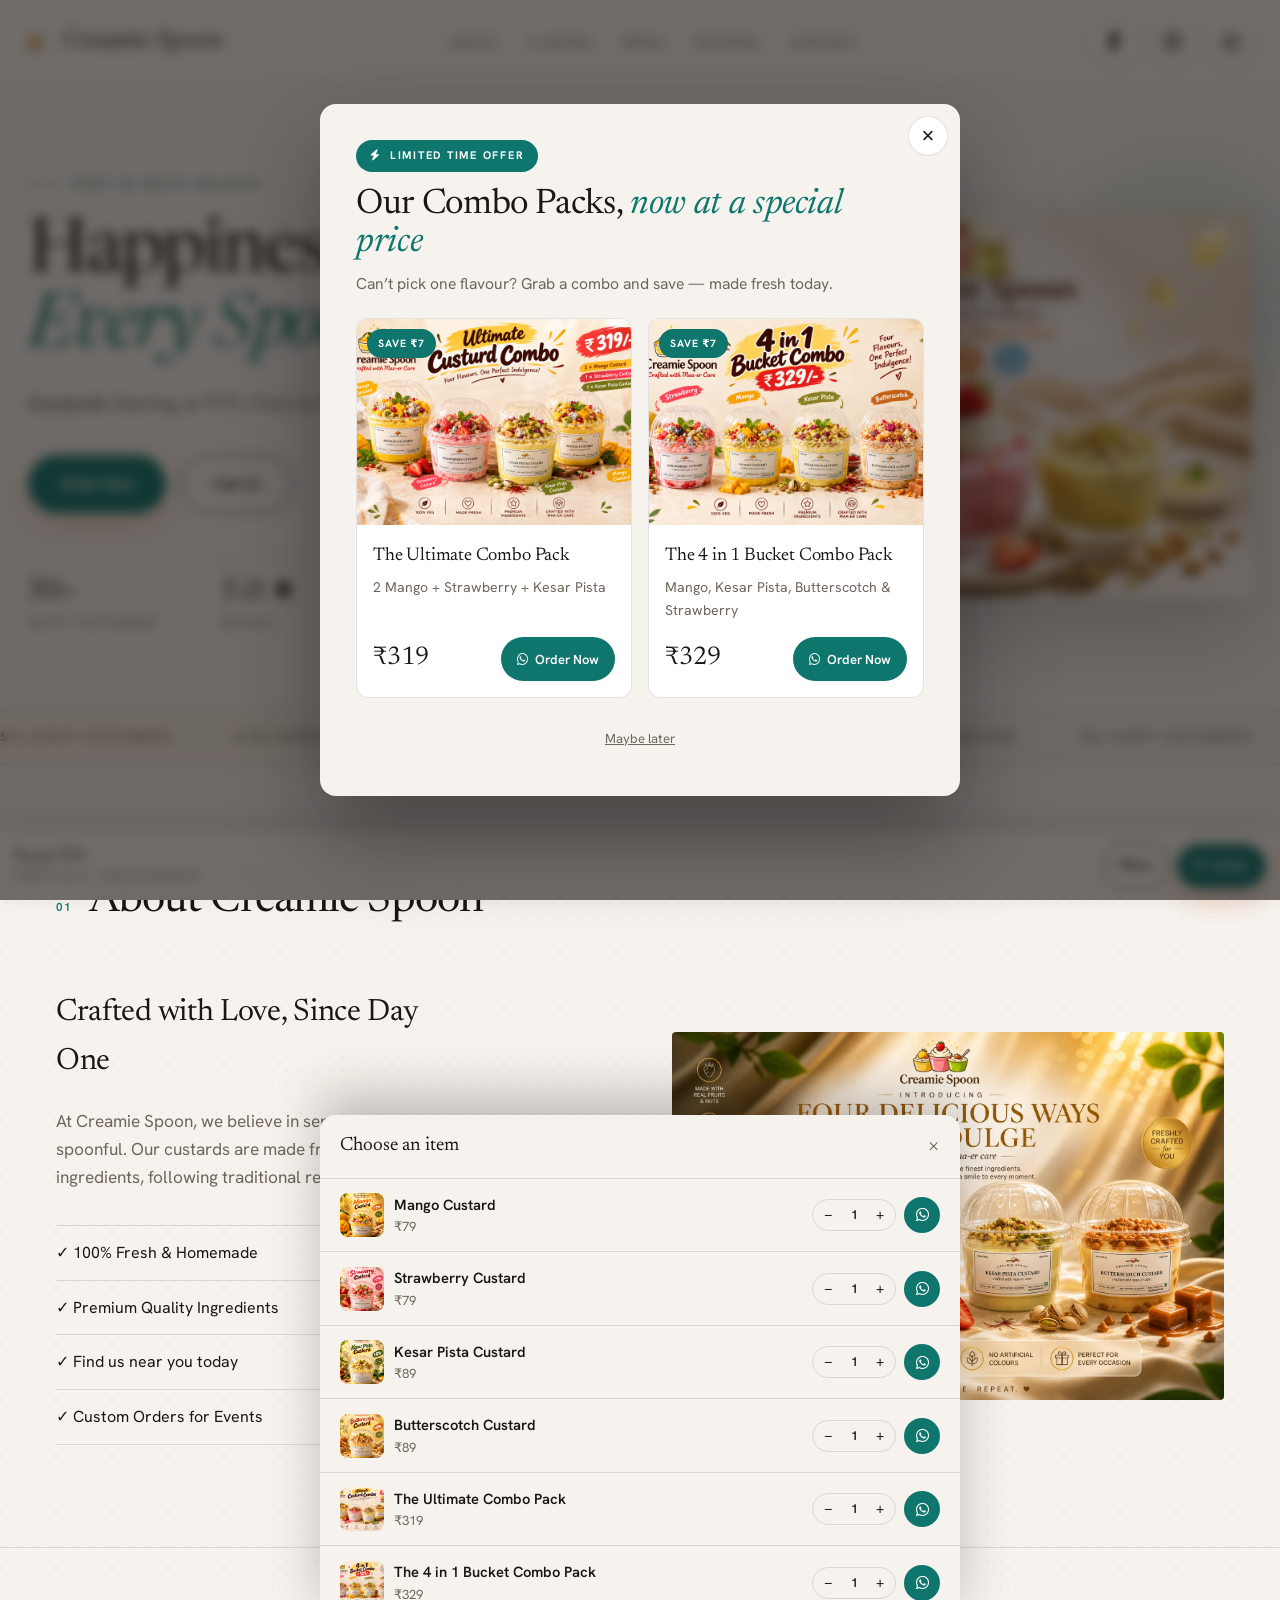
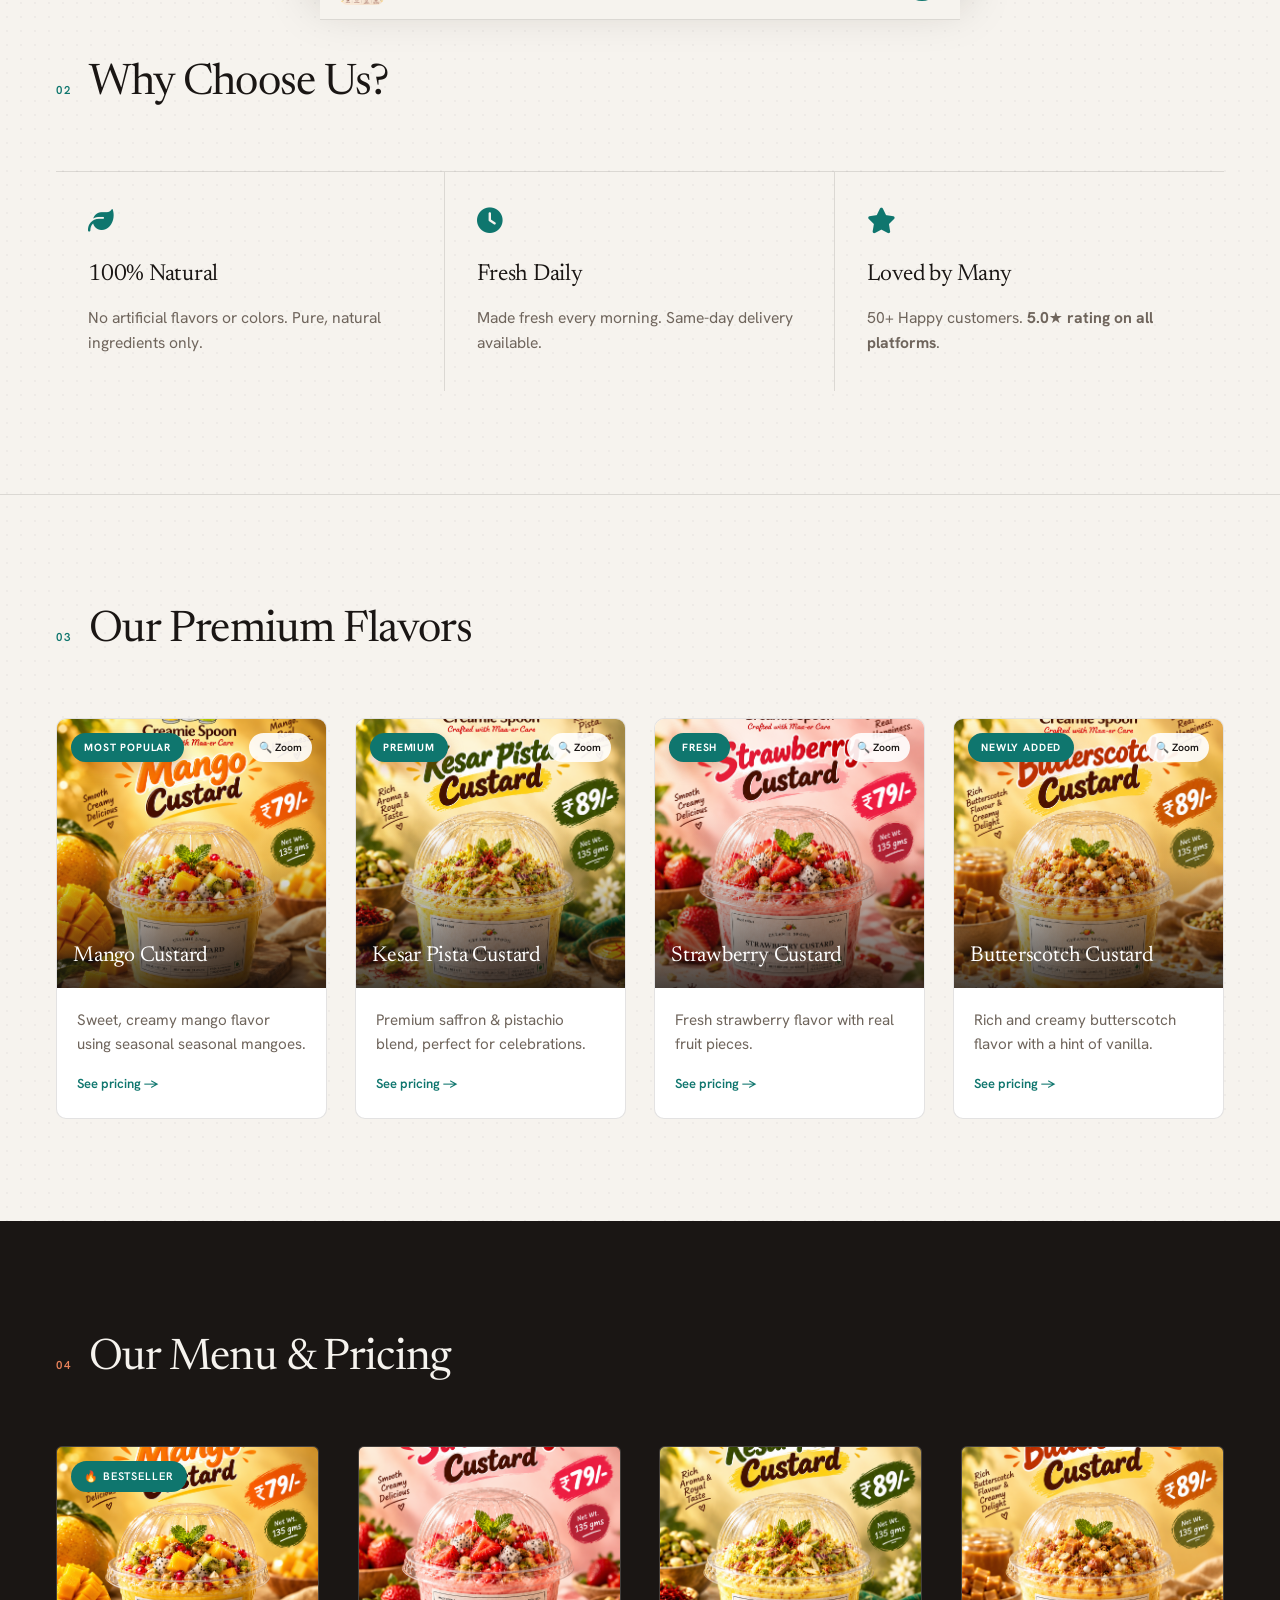
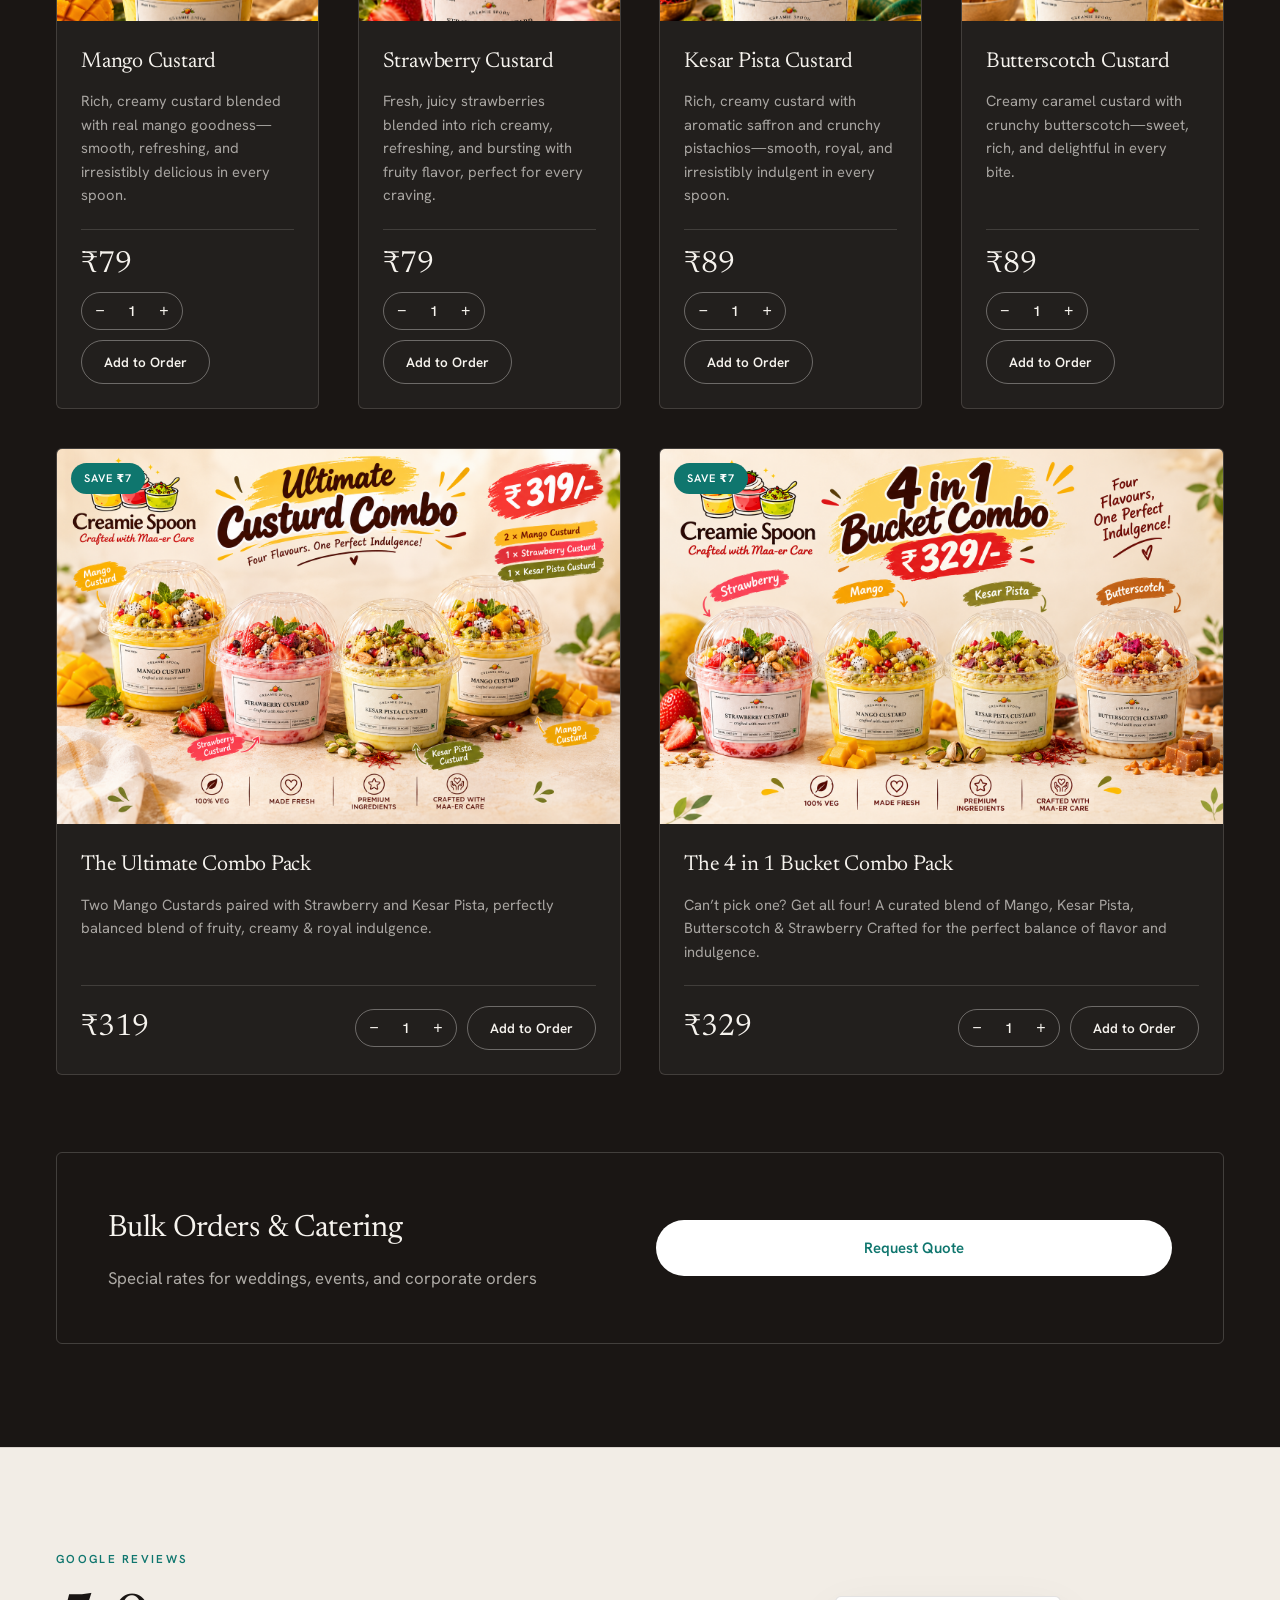
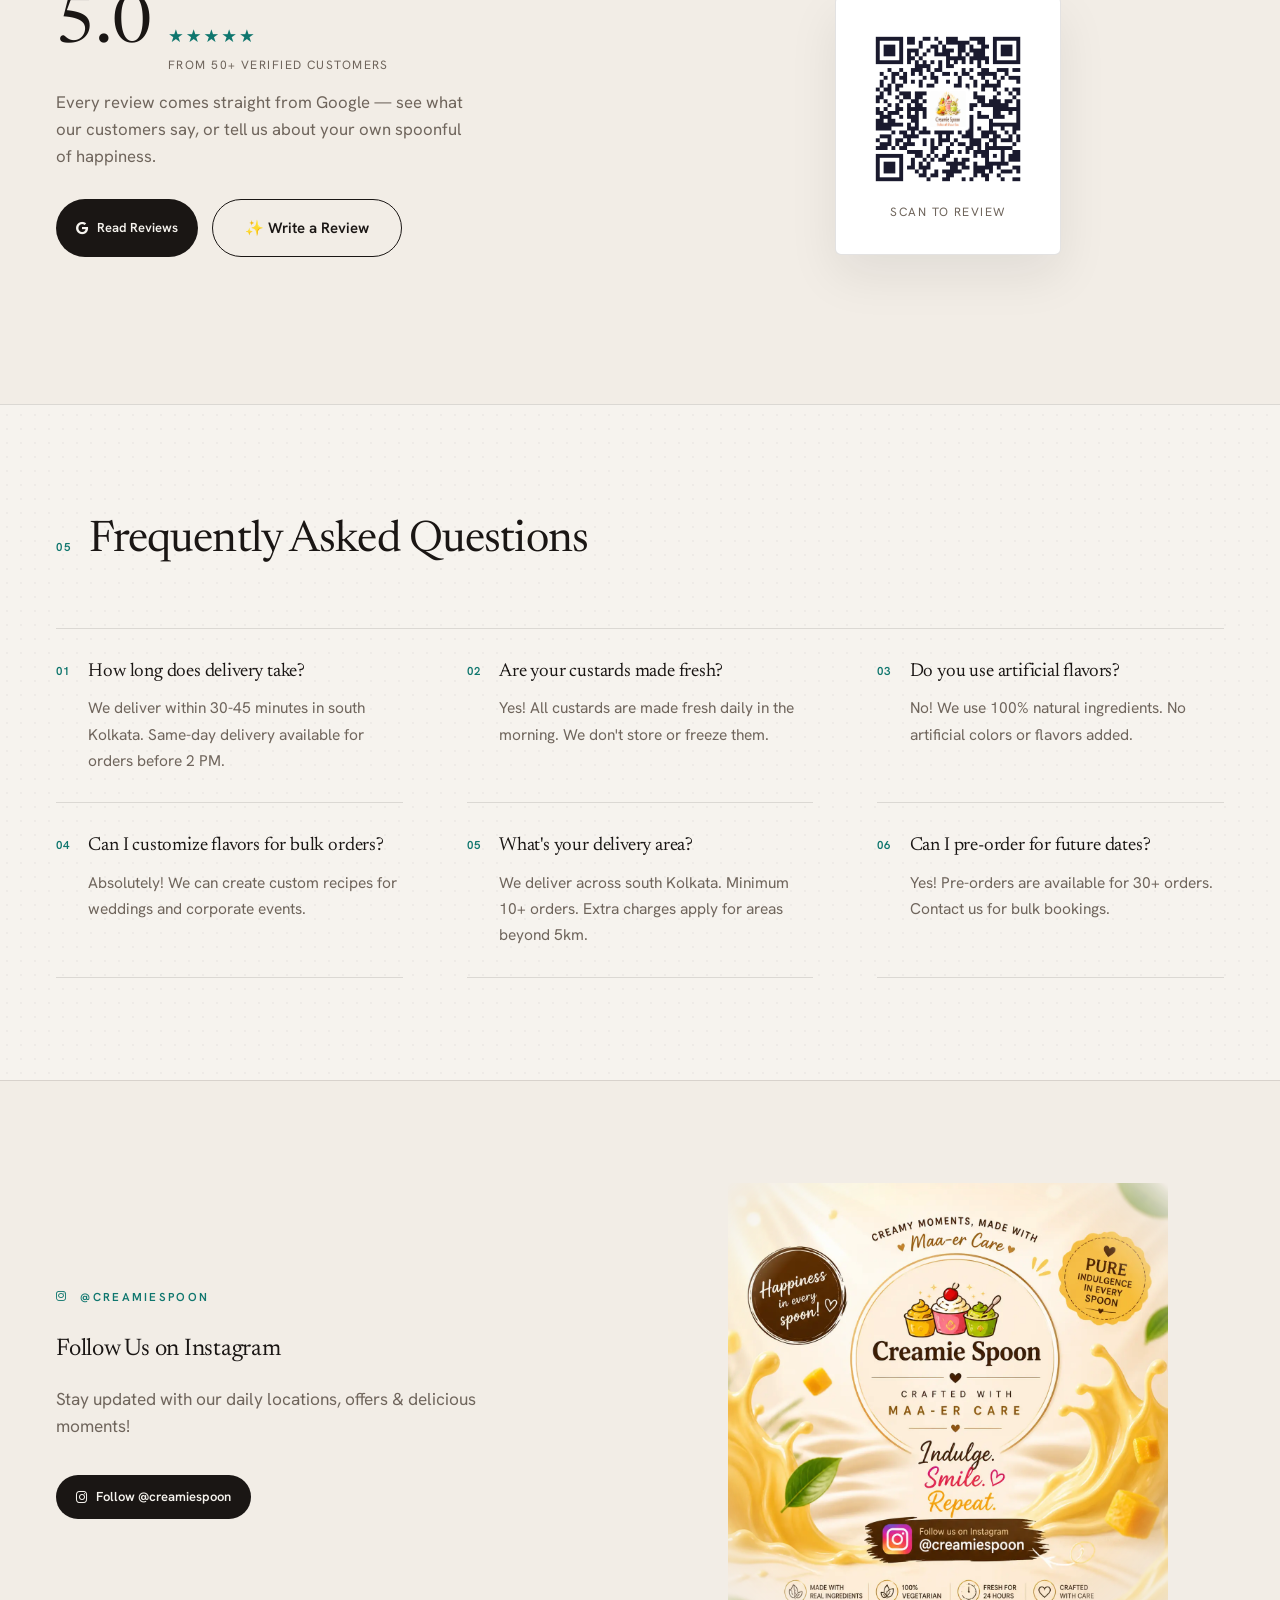
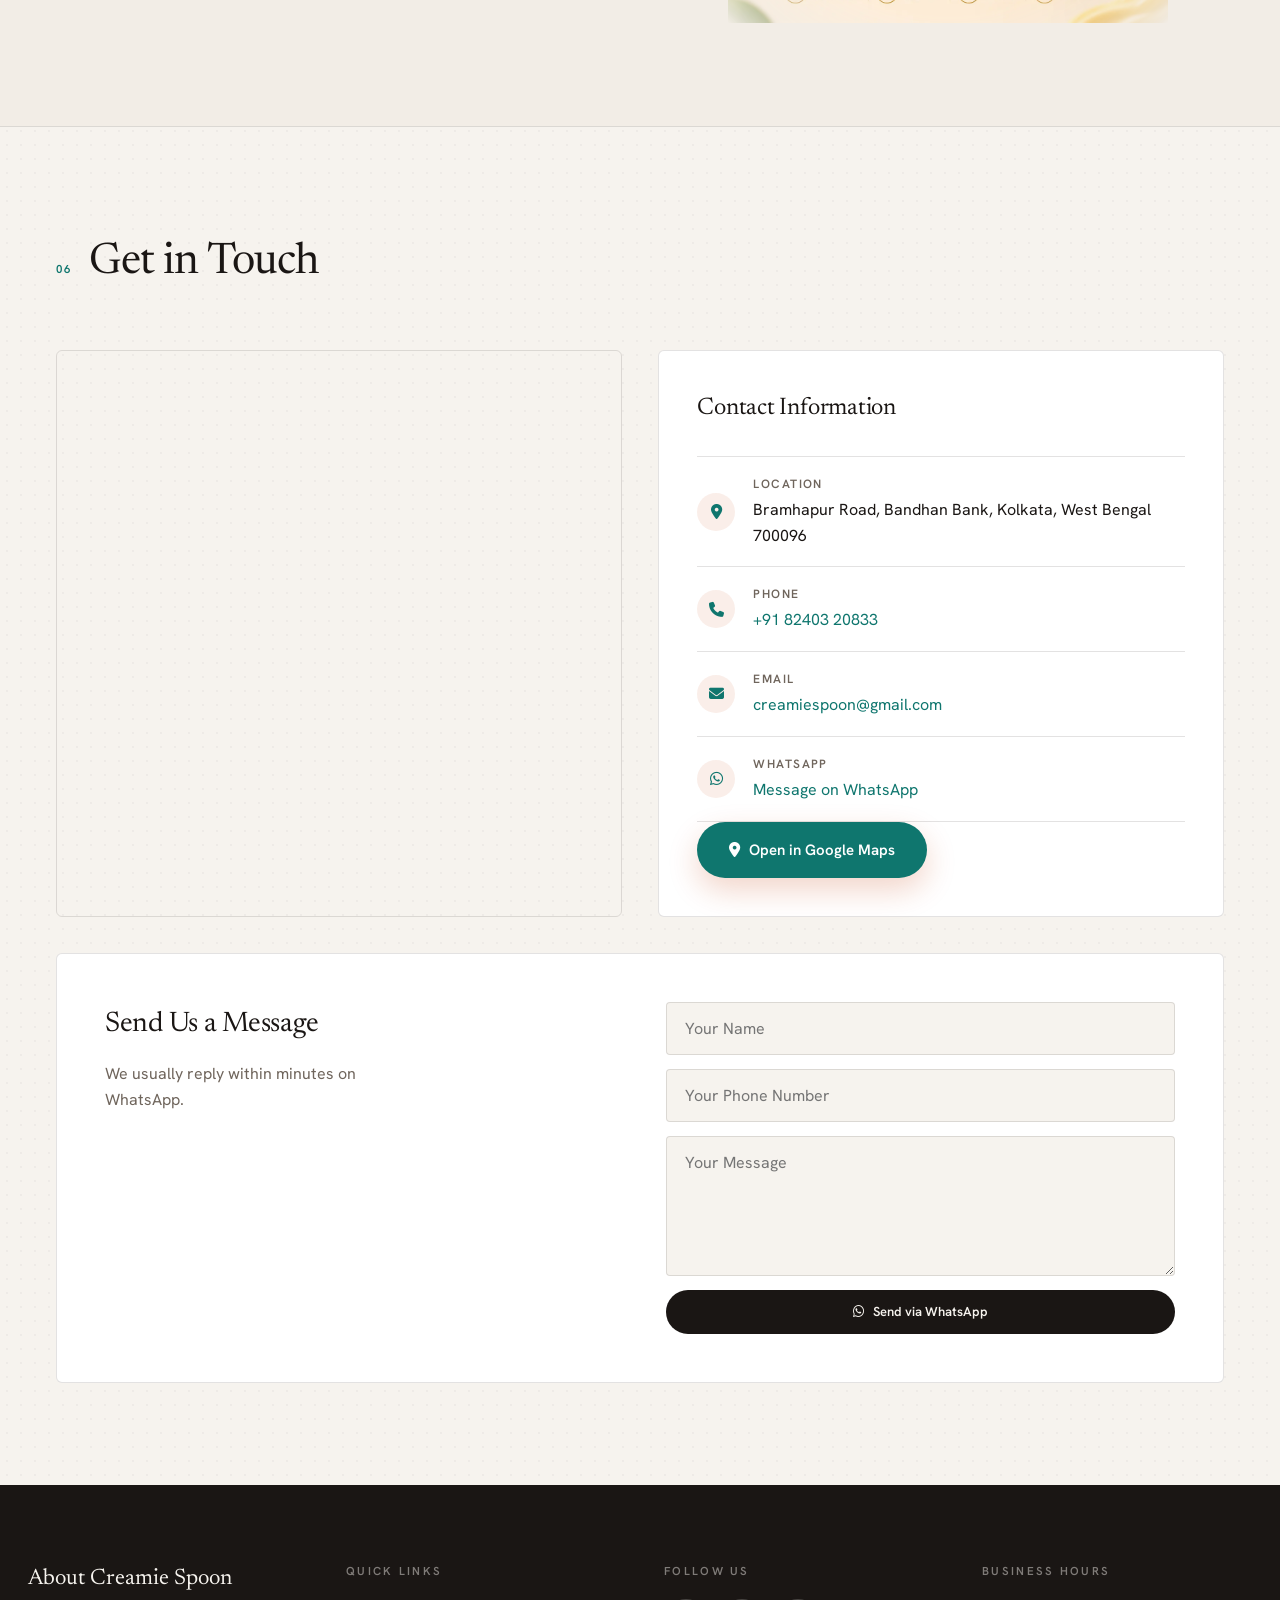
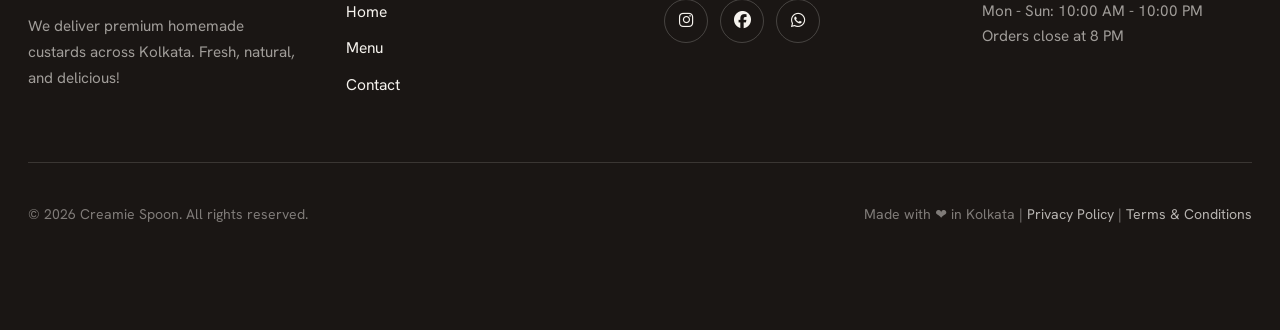
<file: index.html>
<!DOCTYPE html>
<html lang="en">

<head>
  <meta charset="UTF-8">
  <meta name="viewport" content="width=device-width, initial-scale=1.0, viewport-fit=cover">
  <meta name="theme-color" content="#1A1614">
  <title>Creamie Spoon | Fresh Homemade Custards in Kolkata</title>
  <meta name="description"
    content="Homemade custard delivery in South Kolkata — fresh Mango, Strawberry, Kesar Pista & Butterscotch custards from Creamie Spoon. Bulk orders for events. Starting at ₹79.">
  <!-- <meta name="description"
    content="Creamie Spoon delivers premium custards in Kolkata. Fresh Mango, Strawberry, and Kesar Pista flavors. Accepting bulk orders for events, custard Kolkata, homemade custard, dessert delivery, mango custard, kesar pista, strawberry custard, custerd near me, event catering, premium desserts, fresh custard delivery, custard in kolkata, best custard, custard flavors, bulk custard orders, wedding desserts, corporate catering, natural ingredients, same-day delivery, south Kolkata custard, custard combos, dessert menu, verified reviews, customer testimonials, limited time offer, follow on Instagram, contact us, order now, call us, premium quality custard, fresh daily custard, natural flavors, quick delivery, loved by customers, 100% natural custard, authentic taste custard, custom orders custard, pre-order custard, delivery area Kolkata, natural flavored custard, summer special desserts, best custard in Kolkata, best ready-to-eat custard in Kolkata, fresh custard delivery, premium quality custard, natural ingredients custard, event catering desserts, wedding desserts Kolkata, corporate catering desserts, same-day delivery custard, south Kolkata dessert delivery, custard combos Kolkata, verified reviews custard, customer testimonials custard, limited time offer desserts, follow on Instagram custard, contact us custard, order now custard, call us custard">-->
  <meta name="keywords"
    content="Ice Cream in kolkata, IceCream in kolkata, organic dessert in molkata,custard Kolkata, homemade custard, dessert delivery, mango custard, kesar pista, strawberry custard, custerd near me, event catering, premium desserts, fresh custard delivery, custard in kolkata, best ready-to-eat custard, custard flavors, bulk custard orders, wedding desserts, corporate catering, natural ingredients, same-day delivery, south Kolkata custard, custard combos, dessert menu, verified reviews, customer testimonials, limited time offer, follow on Instagram, contact us, order now, call us, premium quality custard, fresh daily custard, natural flavors, quick delivery, loved by customers, 100% natural custard,
 authentic taste custard,custom orders custard,pre-ordercustard,custard delivery area Kolkata, nearest dessert place near kolkata, dessert spoon, custard spoon, deserts near me, spoon dessert, creamy spoon menu, creamy spoon custard, creamy spoon kolkata, creamy spoon desserts, creamy spoon flavors, creamy spoon reviews, creamy spoon contact, creamy spoon order, creamy spoon call, creamy spoon premium quality custard, creamy spoon fresh daily custard, creamy spoon natural flavors, creamy spoon quick delivery, creamy spoon, 100% natural custard, authentic taste custard, custom orders custard, pre-order custard, creamie, Creamy Spoon kolkata, creamy spoon | fresh homemade custard in kolkata">
  <link rel="icon" type="image/png" href="assets/favicon.png">
  <link rel="apple-touch-icon" href="assets/favicon.png">
  <meta property="og:type" content="business.business">
  <meta property="og:title" content="Creamie Spoon - Premium Custard first in Kolkata">
  <meta property="og:description" content="Homemade custards serving fresh. Premium quality. Order now!">
  <meta property="og:image" content="assets/family.webp">
  <meta property="og:url" content="https://creamiespoon.com/">
  <meta name="twitter:card" content="summary_large_image">
  <script type="application/ld+json"> 
{"@context":"https://schema.org/","@type":"LocalBusiness","name":"Creamie Spoon","image":"assets/family.webp","description":"Premium homemade custard service in South Kolkata","address":{"@type":"PostalAddress","addressLocality":"South Kolkata","addressRegion":"West Bengal","postalCode":"700094","addressCountry":"IN"},"geo":{"@type":"GeoCoordinates","latitude":22.475095,"longitude":88.385773},"telephone":"+91-8240320833","priceRange":"₹₹","servesCuisine":"Desserts, Custards","areaServed":"South Kolkata","openingHoursSpecification":{"@type":"OpeningHoursSpecification","dayOfWeek":["Monday","Tuesday","Wednesday","Thursday","Friday","Saturday","Sunday"],"opens":"10:00","closes":"22:00"},"sameAs":["https://instagram.com/creamiespoon","https://facebook.com/creamiespoon"],"aggregateRating":{"@type":"AggregateRating","ratingValue":"5.0","ratingCount":"150"}}
</script>
  <script type="application/ld+json">
{"@context":"https://schema.org/","@type":"FAQPage","mainEntity":[{"@type":"Question","name":"How long does delivery take?","acceptedAnswer":{"@type":"Answer","text":"We deliver within 30-45 minutes in south Kolkata. Same-day delivery available for orders before 2 PM."}},{"@type":"Question","name":"Are your custards made fresh?","acceptedAnswer":{"@type":"Answer","text":"Yes! All custards are made fresh daily in the morning. We don't store or freeze them."}},{"@type":"Question","name":"Do you use artificial flavors?","acceptedAnswer":{"@type":"Answer","text":"No! We use 100% natural ingredients. No artificial colors or flavors added."}},{"@type":"Question","name":"Can I customize flavors for bulk orders?","acceptedAnswer":{"@type":"Answer","text":"Absolutely! We can create custom recipes for weddings and corporate events."}},{"@type":"Question","name":"What's your delivery area?","acceptedAnswer":{"@type":"Answer","text":"We deliver across south Kolkata. Minimum 10+ orders. Extra charges apply for areas beyond 5km."}},{"@type":"Question","name":"Can I pre-order for future dates?","acceptedAnswer":{"@type":"Answer","text":"Yes! Pre-orders are available for 30+ orders. Contact us for bulk bookings."}}]}
</script>
  <link
    href="https://fonts.googleapis.com/css2?family=Newsreader:ital,opsz,wght@0,6..72,300..700;1,6..72,300..500&family=Hanken+Grotesk:wght@300;400;500;600;700&display=swap"
    rel="stylesheet">
  <link rel="stylesheet" href="https://cdnjs.cloudflare.com/ajax/libs/font-awesome/6.4.0/css/all.min.css">
  <link rel="stylesheet" href="style.css">
  <link rel="stylesheet" href="puja.css">
  <script src="puja.js"></script>
  <script src="analytics.js" defer></script>
</head>

<body>

  <div class="scroll-progress" id="scrollProgress"></div>

  <header class="navbar">
    <div class="navbar-container" style="gap:12px;padding:14px 20px">
      <a href="#home" class="logo" style="flex-shrink:0;min-width:0">
        <img src="assets/favicon.png" alt="Creamie Spoon" class="logo-img" style="width:32px;height:32px">
        <span style="font-size:25px;white-space:nowrap">Creamie Spoon</span>
      </a>
      <nav class="nav-menu" id="navMenu">
        <a href="#about" class="nav-link">About</a>
        <a href="#flavors" class="nav-link">Flavors</a>
        <a href="#menu" class="nav-link">Menu</a>
        <a href="#testimonials" class="nav-link">Reviews</a>
        <a href="#contact" class="nav-link">Contact</a>
      </nav>
      <!-- <div style="display:flex;align-items:center;gap:8px;flex-shrink:0">
      <a href="https://wa.me/918240320833" target="_blank" class="btn btn-dark nav-order-btn"><i class="fab fa-whatsapp"></i> Order Now</a>
      <button class="menu-toggle" id="menuToggle" aria-label="Menu"><span></span><span></span><span></span></button>
    </div> -->
      <div class="nav-social">
        <a href="https://facebook.com/creamiespoon" target="_blank" rel="noopener" title="Facebook"
          aria-label="Facebook"><i class="fab fa-facebook-f"></i></a>
        <a href="https://instagram.com/creamiespoon" target="_blank" rel="noopener" title="Instagram"
          aria-label="Instagram"><i class="fab fa-instagram"></i></a>
        <a href="https://wa.me/918240320833" target="_blank" rel="noopener" title="WhatsApp" aria-label="WhatsApp"><i
            class="fab fa-whatsapp"></i></a>
      </div>
    </div>
  </header>

  <section id="home" class="hero">
    <div class="hero-grid">
      <div>
        <div class="eyebrow"><span class="rule"></span><span>First in South Kolkata</span></div>
        <h1 class="hero-anim" style="animation-delay:.05s">Happiness in<br><em>Every Spoon</em></h1>
        <p class="hero-anim" style="animation-delay:.15s"><em><B>Custards</B></em> Starting at ₹79 | Find Us Near You Today</p>
        <div class="hero-buttons hero-anim" style="animation-delay:.25s">
          <a href="#menu" class="btn btn-accent">Order Now</a>
          <a href="tel:+918240320833" class="btn btn-outline">Call Us</a>
        </div>
        <div class="hero-stats">
          <div>
            <div class="stat-num">50+</div>
            <div class="stat-label">Happy Customers</div>
          </div>
          <div>
            <div class="stat-num">5.0 ★</div>
            <div class="stat-label">Rating</div>
          </div>
          <div>
            <div class="stat-num">Same Day</div>
            <div class="stat-label">Making &amp; Serving</div>
          </div>
        </div>
      </div>
      <div class="hero-img-wrap hero-anim" style="animation-delay:.2s">
        <div class="glow"></div>
        <div class="frame"></div>
        <img src="assets/logo-bg.webp" alt="Creamie Spoon homemade custard" class="hero-img">
      </div>
    </div>
  </section>

  <div class="ticker">
    <div class="ticker-track">
      <span>50+ Happy Customers</span><span>5.0★ Rating</span><span>Fresh Daily</span><span>First in South
        Kolkata</span><span>Same Day Making &amp; Serving</span>
      <span>50+ Happy Customers</span><span>5.0★ Rating</span><span>Fresh Daily</span><span>First in South
        Kolkata</span><span>Same Day Making &amp; Serving</span>
    </div>
  </div>

  <section id="about" class="section reveal">
    <div class="container">
      <div class="section-head"><span class="num">01</span>
        <h2>About Creamie Spoon</h2>
      </div>
      <div class="about-grid">
        <div>
          <h3>Crafted with Love, Since Day One</h3>
          <p>At Creamie Spoon, we believe in serving happiness through every spoonful. Our custards are made fresh daily
            using premium ingredients, following traditional recipes with a modern twist.</p>
          <ul class="check-list">
            <li>✓ 100% Fresh &amp; Homemade</li>
            <li>✓ Premium Quality Ingredients</li>
            <li>✓ Find us near you today</li>
            <li>✓ Custom Orders for Events</li>
          </ul>
        </div>
        <div class="zoom img-frame"><img src="assets/family.webp" alt="Creamie Spoon team making custards"
            loading="lazy"></div>
      </div>
    </div>
  </section>

  <section class="section reveal">
    <div class="container">
      <div class="section-head"><span class="num">02</span>
        <h2>Why Choose Us?</h2>
      </div>
      <div class="why-grid">
        <div class="why-card"><i class="fas fa-leaf"></i>
          <h3>100% Natural</h3>
          <p>No artificial flavors or colors. Pure, natural ingredients only.</p>
        </div>
        <div class="why-card"><i class="fas fa-clock"></i>
          <h3>Fresh Daily</h3>
          <p>Made fresh every morning. Same-day delivery available.</p>
        </div>
        <div class="why-card"><i class="fas fa-star"></i>
          <h3>Loved by Many</h3>
          <p>50+ Happy customers. <b>5.0★ rating on all platforms</b>.</p>
        </div>
      </div>
    </div>
  </section>

  <section id="flavors" class="section reveal">
    <div class="container">
      <div class="section-head"><span class="num">03</span>
        <h2>Our Premium Flavors</h2>
      </div>
      <div class="flavors-grid" id="flavorsGrid"></div>
    </div>
  </section>

  <section id="menu" class="section menu-section reveal">
    <div class="container">
      <div class="section-head"><span class="num">04</span>
        <h2>Our Menu &amp; Pricing</h2>
        <!-- <span class="menu-trust">· 200+ orders served</span> -->
      </div>
      <div class="menu-grid" id="menuGrid"></div>
      <div class="bulk-banner">
        <div>
          <h3>Bulk Orders &amp; Catering</h3>
          <p>Special rates for weddings, events, and corporate orders</p>
        </div>
        <a href="#contact" class="btn btn-light">Request Quote</a>
      </div>
    </div>
  </section>

  <!-- <section class="cta-banner">
    <div class="container cta-inner">
      <div class="cta-copy"><span class="eyebrow-light">Limited Time</span>
        <h2>Order 2 Combos &amp; Get 10% OFF!</h2>
      </div>
      <a href="#menu" class="btn btn-light">Claim Offer</a>
    </div>
  </section> -->

  <section id="testimonials" class="section reviews-section reveal">
    <div class="container reviews-grid">
      <div>
        <div class="eyebrow">GOOGLE REVIEWS</div>
        <div class="rating-row"><span class="rating-num">5.0</span>
          <div>
            <div class="stars">★★★★★</div>
            <div class="stat-label">from 50+ verified customers</div>
          </div>
        </div>
        <p>Every review comes straight from Google — see what our customers say, or tell us about your own spoonful of
          happiness.</p>
        <div class="hero-buttons">
          <a href="https://maps.google.com/?q=Creamie+Spoon" target="_blank" class="btn btn-dark"><i
              class="fab fa-google"></i> Read Reviews</a>
          <a href="https://g.page/r/Cc68zWrE3FiLEBM/review" target="_blank" class="btn btn-outline">✨ Write a Review</a>
        </div>
      </div>
      <div class="qr-card"><img src="assets/feedback-qr.png" alt="Scan to leave a Google review">
        <div class="stat-label">Scan to Review</div>
      </div>
    </div>
  </section>

  <section class="section reveal">
    <div class="container">
      <div class="section-head"><span class="num">05</span>
        <h2>Frequently Asked Questions</h2>
      </div>
      <div class="faq-grid" id="faqGrid"></div>
    </div>
  </section>

  <section class="section insta-section reveal">
    <div class="container insta-grid">
      <div>
        <div class="eyebrow"><i class="fab fa-instagram"></i><span>@creamiespoon</span></div>
        <h2>Follow Us on Instagram</h2>
        <p>Stay updated with our daily locations, offers &amp; delicious moments!</p>
        <a href="https://instagram.com/creamiespoon" target="_blank" class="btn btn-dark"><i
            class="fab fa-instagram"></i> Follow @creamiespoon</a>
      </div>
      <div class="insta-img-wrap"><img src="assets/instagram-banner.webp" alt="Creamie Spoon on Instagram"
          loading="lazy"></div>
    </div>
  </section>

  <section id="contact" class="section reveal">
    <div class="container">
      <div class="section-head"><span class="num">06</span>
        <h2>Get in Touch</h2>
      </div>
      <div class="contact-grid">
        <div class="map-frame">
          <iframe
            src="https://www.google.com/maps/embed?pb=!1m18!1m12!1m3!1d4373.244463594727!2d88.38577267586999!3d22.475095336535936!2m3!1f0!2f0!3f0!3m2!1i1024!2i768!4f13.1!3m3!1m2!1s0x4bdab00fa3fe701b%3A0x8b58dcc46acdbcce!2sCreamie%20Spoon!5e1!3m2!1sen!2sin!4v1785045807379!5m2!1sen!2sin"
            loading="lazy" allowfullscreen referrerpolicy="no-referrer-when-downgrade"
            title="Creamie Spoon location"></iframe>
        </div>
        <div class="contact-info">
          <h3>Contact Information</h3>
          <div class="info-list">
            <div class="info-item"><i class="fas fa-map-marker-alt"></i>
              <div><strong>Location</strong>
                <!-- <p>Food Zone, Block K, Baishnabghata Patuli Twp, Patuli, Kolkata, West Bengal 700094</p> -->
                 <p>Bramhapur Road, Bandhan Bank, Kolkata, West Bengal 700096</p>
              </div>
            </div>
            <div class="info-item"><i class="fas fa-phone"></i>
              <div><strong>Phone</strong>
                <p><a href="tel:+918240320833">+91 82403 20833</a></p>
              </div>
            </div>
            <div class="info-item"><i class="fas fa-envelope"></i>
              <div><strong>Email</strong>
                <p><a href="mailto:creamiespoon@gmail.com">creamiespoon@gmail.com</a></p>
              </div>
            </div>
            <div class="info-item"><i class="fab fa-whatsapp"></i>
              <div><strong>WhatsApp</strong>
                <p><a href="https://wa.me/918240320833">Message on WhatsApp</a></p>
              </div>
            </div>
          </div>
          <a href="https://maps.google.com/?q=Creamie+Spoon" target="_blank" class="btn btn-accent"><i
              class="fas fa-map-marker-alt"></i> Open in Google Maps</a>
        </div>
      </div>
      <div class="message-card">
        <div>
          <h3>Send Us a Message</h3>
          <p>We usually reply within minutes on WhatsApp.</p>
        </div>
        <div class="message-form">
          <input type="text" id="name" placeholder="Your Name" required>
          <input type="text" id="phone" placeholder="Your Phone Number" required>
          <textarea id="message" rows="5" placeholder="Your Message"></textarea>
          <button class="btn btn-dark" onclick="sendWhatsApp()"><i class="fab fa-whatsapp"></i> Send via
            WhatsApp</button>
        </div>
      </div>
    </div>
  </section>

  <footer class="footer">
    <div class="container">
      <div class="footer-grid">
        <div>
          <div class="footer-title">About Creamie Spoon</div>
          <p>We deliver premium homemade custards across Kolkata. Fresh, natural, and delicious!</p>
        </div>
        <div>
          <div class="footer-label">Quick Links</div>
          <ul>
            <li><a href="#home">Home</a></li>
            <li><a href="#menu">Menu</a></li>
            <li><a href="#contact">Contact</a></li>
          </ul>
        </div>
        <div>
          <div class="footer-label">Follow Us</div>
          <div class="social-links">
            <a href="https://instagram.com/creamiespoon" target="_blank" title="Instagram"><i
                class="fab fa-instagram"></i></a>
            <a href="https://facebook.com/creamiespoon" target="_blank" title="Facebook"><i
                class="fab fa-facebook"></i></a>
            <a href="https://wa.me/918240320833" target="_blank" title="WhatsApp"><i class="fab fa-whatsapp"></i></a>
          </div>
        </div>
        <div>
          <div class="footer-label">Business Hours</div>
          <p>Mon - Sun: 10:00 AM - 10:00 PM<br>Orders close at 8 PM</p>
        </div>
      </div>
      <div class="footer-bottom">
        <p>© 2026 Creamie Spoon. All rights reserved.</p>
        <p>Made with ❤️ in Kolkata | <a href="#">Privacy Policy</a> | <a href="#">Terms &amp; Conditions</a></p>
      </div>
    </div>
  </footer>

  <div class="sheet-backdrop" id="sheetBackdrop"></div>
  <div class="order-sheet" id="orderSheet">
    <div class="sheet-head"><span>Choose an item</span><span class="sheet-close" id="sheetClose">&times;</span></div>
    <div id="sheetList"></div>
  </div>

  <div class="zoom-overlay" id="zoomOverlay">
    <img id="zoomImg" alt="">
    <span class="zoom-close" id="zoomClose">&times;</span>
  </div>

  <div class="sticky-bar">
    <div class="sticky-info" id="stickyInfo">
      <div class="sticky-price">From ₹79</div>
      <div class="sticky-sub">Fresh daily · South Kolkata</div>
    </div>
    <a href="#menu" class="btn btn-outline">Menu</a>
    <button class="btn btn-accent" id="stickyOrder"><i class="fab fa-whatsapp"></i> Order</button>
  </div>

  <script src="script.js" defer></script>
  <script src="offer-popup.js" defer></script>
</body>

</html>
</file>
<file: style.css>
* {
  box-sizing: border-box
}

/* :root{--ink:#1A1614;--paper:#FAF7F2;--accent:#C2410C;--muted:#6F655C;--line:rgba(26,22,20,.12)} */
:root {
  --ink: #1A1614;
  --paper: #F6F3EE;
  --accent: #0F766E;
  --muted: #6F655C;
  --line: rgba(26, 22, 20, .12)
}

body {
  margin: 0;
  font-family: 'Hanken Grotesk', system-ui, sans-serif;
  background-color: var(--paper);
  background-image: radial-gradient(rgba(26, 22, 20, .035) 1px, transparent 1px);
  background-size: 14px 14px;
  color: var(--ink);
  line-height: 1.6;
  overflow-x: hidden;
  -webkit-font-smoothing: antialiased
}

h1,
h2,
h3,
h4 {
  font-family: 'Newsreader', Georgia, serif;
  font-weight: 400;
  margin: 0;
  letter-spacing: -0.01em
}

a {
  color: var(--accent);
  text-decoration: none
}

a:hover {
  color: var(--ink)
}

img {
  max-width: 100%
}

.container {
  max-width: 1280px;
  margin: 0 auto;
  padding: 0 28px
}

.scroll-progress {
  position: fixed;
  top: 0;
  left: 0;
  height: 3px;
  background: var(--accent);
  z-index: 1300;
  width: 0;
  transition: width .1s linear
}

.navbar {
  position: sticky;
  top: 0;
  z-index: 1000;
  background: rgba(250, 247, 242, .86);
  backdrop-filter: blur(14px);
  border-bottom: 1px solid var(--line)
}

.navbar-container {
  max-width: 1280px;
  margin: 0 auto;
  padding: 14px 28px;
  display: flex;
  align-items: center;
  justify-content: space-between;
  gap: 24px
}

.logo {
  display: flex;
  align-items: center;
  gap: 11px;
  color: var(--ink)
}

.logo-img {
  width: 34px;
  height: 34px;
  object-fit: contain
}

.logo span {
  font-family: 'Newsreader', Georgia, serif;
  font-size: 21px
}

.nav-menu {
  display: flex;
  align-items: center;
  gap: 30px;
  flex-wrap: wrap;
  justify-content: flex-end
}

.nav-link {
  position: relative;
  color: var(--muted);
  font-size: 12.5px;
  font-weight: 500;
  letter-spacing: .14em;
  text-transform: uppercase
}

.nav-link:hover {
  color: var(--ink)
}

.nav-link::after {
  content: '';
  position: absolute;
  left: 0;
  right: 100%;
  bottom: -6px;
  height: 1px;
  background: var(--accent);
  transition: right .3s ease
}

.nav-link:hover::after {
  right: 0
}

.menu-toggle {
  display: none;
  flex-direction: column;
  background: none;
  border: none;
  cursor: pointer;
  gap: 6px;
  min-width: 44px;
  min-height: 44px;
  justify-content: center;
  align-items: center
}

.menu-toggle span {
  width: 22px;
  height: 2px;
  background: var(--ink)
}

.nav-order-btn {
  white-space: nowrap
}

.nav-social {
  display: flex;
  align-items: center;
  gap: 3px
}

.nav-social a {
  width: 56px;
  height: 56px;
  border-radius: 50%;
  display: flex;
  align-items: center;
  justify-content: center;
  border: 1px solid var(--line);
  background: trasparent;
  color: var(--ink);
  font-size: 20px;
  box-shadow: 0 2px 6px rgba(26, 22, 20, .06);
  transition: transform .35s cubic-bezier(.34, 1.56, .64, 1), background .2s, color .2s, border-color .2s, box-shadow .3s
}

.nav-social a:hover,
.nav-social a:focus-visible {
  transform: scale(1.3) translateY(-3px);
  background: var(--accent);
  border-color: var(--accent);
  color: #fff;
  box-shadow: 0 10px 22px rgba(15, 118, 110, .32)
}

.nav-social a:active {
  transform: scale(1.4) translateY(-3px);
  transition-duration: .12s
}

.btn {
  display: inline-flex;
  align-items: center;
  justify-content: center;
  gap: 9px;
  padding: 16px 32px;
  border-radius: 999px;
  font-size: 15px;
  font-weight: 600;
  min-height: 44px;
  border: none;
  cursor: pointer;
  white-space: nowrap;
  font-family: inherit
}

.btn-accent {
  background: var(--accent);
  color: #fff;
  box-shadow: 0 12px 30px rgba(194, 65, 12, .22)
}

.btn-accent:hover {
  background: var(--ink);
  color: #fff
}

.btn-outline {
  background: transparent;
  color: var(--ink);
  border: 1px solid var(--ink)
}

.btn-outline:hover {
  background: var(--ink);
  color: var(--paper)
}

.btn-dark {
  background: var(--ink);
  color: var(--paper);
  padding: 11px 20px;
  font-size: 13px
}

.btn-dark:hover {
  background: var(--accent);
  color: #fff
}

.btn-light {
  background: #fff;
  color: var(--accent)
}

.btn-light:hover {
  background: var(--ink);
  color: #fff
}

.hero {
  padding: clamp(48px, 7vw, 104px) 28px clamp(56px, 6vw, 88px);
  overflow: hidden
}

.hero-grid {
  max-width: 1280px;
  margin: 0 auto;
  display: grid;
  grid-template-columns: repeat(auto-fit, minmax(min(320px, 100%), 1fr));
  gap: clamp(32px, 5vw, 80px);
  align-items: center
}

.eyebrow {
  display: flex;
  align-items: center;
  gap: 12px;
  margin-bottom: 24px;
  font-size: 11.5px;
  font-weight: 600;
  letter-spacing: .2em;
  text-transform: uppercase;
  color: var(--accent)
}

.rule {
  width: 32px;
  height: 1px;
  background: var(--accent)
}

.hero h1 {
  font-size: clamp(2.9rem, 6vw, 4.6rem);
  line-height: 1.02;
  letter-spacing: -.03em;
  margin-bottom: 22px
}

.hero h1 em {
  font-style: italic;
  color: var(--accent)
}

.hero p {
  font-size: clamp(1.02rem, 1.5vw, 1.18rem);
  color: var(--muted);
  max-width: 46ch;
  margin-bottom: 36px
}

.hero-buttons {
  display: flex;
  gap: 14px;
  flex-wrap: wrap;
  margin-bottom: 44px
}

.hero-stats {
  display: flex;
  flex-wrap: wrap;
  border-top: 1px solid var(--line)
}

.hero-stats>div {
  flex: 1;
  min-width: 150px;
  padding: 20px 24px 0 0;
  border-left: 1px solid var(--line)
}

.hero-stats>div:first-child {
  border-left: none;
  padding-left: 0
}

.stat-num {
  font-family: 'Newsreader', Georgia, serif;
  font-size: 1.85rem;
  line-height: 1
}

.stat-label {
  font-size: 12px;
  letter-spacing: .12em;
  text-transform: uppercase;
  color: var(--muted);
  margin-top: 6px
}

.hero-img-wrap {
  position: relative
}

.glow {
  position: absolute;
  top: -40px;
  right: -40px;
  width: 220px;
  height: 220px;
  background: var(--accent);
  opacity: .16;
  border-radius: 50%;
  filter: blur(50px);
  animation: floatBlob 7s ease-in-out infinite
}

.frame {
  position: absolute;
  inset: auto -14px -14px auto;
  width: 62%;
  height: 78%;
  border: 1px solid var(--accent);
  border-radius: 4px;
  opacity: .35
}

.hero-img {
  position: relative;
  width: 100%;
  display: block;
  border-radius: 4px;
  box-shadow: 0 40px 90px rgba(26, 22, 20, .2);
  animation: floatBlob 8s ease-in-out infinite
}

@keyframes floatBlob {

  0%,
  100% {
    transform: translate(0, 0) scale(1)
  }

  50% {
    transform: translate(-14px, -22px) scale(1.06)
  }
}

@keyframes heroIn {
  from {
    opacity: 0;
    transform: translateY(24px)
  }

  to {
    opacity: 1;
    transform: translateY(0)
  }
}

.hero-anim {
  opacity: 0;
  animation: heroIn .8s cubic-bezier(.2, .7, .3, 1) forwards
}

.ticker {
  overflow: hidden;
  border-top: 1px solid var(--line);
  border-bottom: 1px solid var(--line);
  padding: 16px 0;
  background: linear-gradient(90deg, #F6EDE3, #F2EDE6)
}

.ticker-track {
  display: flex;
  width: max-content;
  gap: 64px;
  animation: tickerScroll 26s linear infinite
}

.ticker-track span {
  font-size: 12.5px;
  font-weight: 600;
  letter-spacing: .14em;
  text-transform: uppercase;
  color: var(--muted);
  white-space: nowrap
}

@keyframes tickerScroll {
  from {
    transform: translateX(0)
  }

  to {
    transform: translateX(-50%)
  }
}

.section {
  padding: clamp(64px, 8vw, 120px) 28px;
  border-top: 1px solid var(--line)
}

.section-head {
  display: flex;
  align-items: baseline;
  gap: 16px;
  margin-bottom: clamp(36px, 4vw, 60px)
}

.section-head .num {
  font-size: 11.5px;
  font-weight: 600;
  letter-spacing: .2em;
  color: var(--accent)
}

.section-head h2 {
  font-size: clamp(1.9rem, 3.4vw, 2.9rem);
  letter-spacing: -.02em
}

.reveal {
  opacity: 0;
  transform: translateY(18px);
  transition: opacity .7s cubic-bezier(.2, .7, .3, 1), transform .7s cubic-bezier(.2, .7, .3, 1)
}

.reveal.rv-in {
  opacity: 1;
  transform: none
}

@media (prefers-reduced-motion:reduce) {
  .reveal {
    opacity: 1;
    transform: none
  }
}

.about-grid {
  display: grid;
  grid-template-columns: repeat(auto-fit, minmax(min(300px, 100%), 1fr));
  gap: clamp(32px, 5vw, 72px);
  align-items: center
}

.about-grid h3 {
  font-size: clamp(1.5rem, 2.4vw, 2rem);
  margin-bottom: 22px;
  max-width: 22ch
}

.about-grid p {
  font-size: 1.08rem;
  color: var(--muted);
  margin-bottom: 34px;
  max-width: 52ch
}

.check-list {
  list-style: none;
  padding: 0;
  margin: 0;
  border-top: 1px solid var(--line);
  max-width: 460px
}

.check-list li {
  padding: 14px 0;
  border-bottom: 1px solid var(--line);
  font-size: 1rem
}

.img-frame {
  overflow: hidden;
  border-radius: 4px
}

.img-frame img {
  width: 100%;
  display: block;
  transition: transform .8s cubic-bezier(.2, .7, .3, 1)
}

.zoom:hover img {
  transform: scale(1.06)
}

.why-grid {
  display: grid;
  grid-template-columns: repeat(auto-fit, minmax(min(260px, 100%), 1fr));
  border-top: 1px solid var(--line)
}

.why-card {
  padding: 36px 32px;
  border-right: 1px solid var(--line)
}

.why-card:last-child {
  border-right: none
}

.why-card i {
  font-size: 1.6rem;
  color: var(--accent);
  margin-bottom: 22px;
  display: block
}

.why-card h3 {
  font-size: 1.45rem;
  margin-bottom: 12px
}

.why-card p {
  color: var(--muted);
  font-size: .98rem;
  margin: 0
}

.flavors-grid {
  display: grid;
  grid-template-columns: repeat(auto-fit, minmax(min(270px, 100%), 1fr));
  gap: clamp(20px, 2.5vw, 28px)
}

.menu-grid {
  display: grid;
  grid-template-columns: repeat(auto-fit, minmax(min(250px, 100%), 1fr));
  gap: clamp(24px, 3vw, 40px)
}

.flavor-card {
  display: flex;
  flex-direction: column;
  border-radius: 10px;
  overflow: hidden;
  background: #fff;
  border: 1px solid var(--line)
}

.flavor-card .zoom {
  position: relative;
  aspect-ratio: 1/1;
  overflow: hidden;
  cursor: zoom-in;
  background: rgba(26, 22, 20, .05)
}

.flavor-card .zoom::after {
  content: '';
  position: absolute;
  inset: 0;
  background: linear-gradient(to top, rgba(20, 16, 14, .78) 0%, rgba(20, 16, 14, .05) 48%, transparent 65%)
}

.flavor-card .zoom-hint {
  position: absolute;
  top: 14px;
  right: 14px;
  background: rgba(255, 255, 255, .9);
  color: var(--ink);
  font-size: 10.5px;
  font-weight: 600;
  padding: 6px 10px;
  border-radius: 999px;
  z-index: 2
}

.flavor-badge-onimg {
  position: absolute;
  top: 14px;
  left: 14px;
  background: var(--accent);
  color: #fff;
  padding: 6px 13px;
  border-radius: 999px;
  font-size: 10.5px;
  font-weight: 700;
  letter-spacing: .08em;
  text-transform: uppercase;
  box-shadow: 0 6px 16px rgba(194, 65, 12, .35);
  z-index: 2
}

.flavor-name-onimg {
  position: absolute;
  bottom: 14px;
  left: 16px;
  right: 16px;
  color: #fff;
  font-size: 1.35rem;
  margin: 0;
  z-index: 2
}

.flavor-card img {
  width: 100%;
  height: 100%;
  object-fit: cover;
  display: block;
  transition: transform .8s cubic-bezier(.2, .7, .3, 1)
}

.flavor-card:hover img {
  transform: scale(1.06)
}

.flavor-body {
  padding: 20px 20px 22px
}

.flavor-body p {
  color: var(--muted);
  font-size: .95rem;
  margin: 0 0 14px
}

.flavor-link {
  display: inline-flex;
  align-items: center;
  gap: 6px;
  font-size: 13px;
  font-weight: 600;
  color: var(--accent)
}

.flavor-link:hover {
  color: var(--ink)
}

.menu-section {
  background: var(--ink);
  color: var(--paper)
}

.menu-section .section-head .num {
  color: #E8825A
}

.menu-section h2 {
  color: var(--paper)
}

.menu-grid {
  margin-bottom: clamp(48px, 6vw, 80px)
}

.menu-card {
  display: flex;
  flex-direction: column;
  background: rgba(250, 247, 242, .04);
  border: 1px solid rgba(250, 247, 242, .14);
  border-radius: 6px;
  overflow: hidden
}

.menu-card[data-highlight="true"] {
  grid-column: span 2
}

.menu-trust {
  font-size: 12.5px;
  font-weight: 600;
  color: rgba(250, 247, 242, .55);
  margin-left: 4px
}

.menu-card .img-wrap {
  overflow: hidden;
  aspect-ratio: 3/2;
  position: relative
}

.menu-card img {
  width: 100%;
  height: 100%;
  object-fit: cover;
  display: block;
  transition: transform .8s cubic-bezier(.2, .7, .3, 1)
}

.menu-card:hover img {
  transform: scale(1.06)
}

.menu-badge {
  position: absolute;
  top: 14px;
  left: 14px;
  background: var(--accent);
  color: #fff;
  padding: 7px 13px;
  border-radius: 999px;
  font-size: 11px;
  font-weight: 600;
  letter-spacing: .08em;
  text-transform: uppercase
}

.menu-body {
  padding: 24px;
  display: flex;
  flex-direction: column;
  flex: 1
}

.menu-body h3 {
  font-size: 1.35rem;
  color: var(--paper);
  margin-bottom: 10px
}

.menu-body p {
  color: rgba(250, 247, 242, .62);
  font-size: .92rem;
  margin: 0 0 22px;
  flex: 1
}

.menu-foot {
  display: flex;
  align-items: center;
  justify-content: space-between;
  gap: 12px;
  padding-top: 20px;
  border-top: 1px solid rgba(250, 247, 242, .14);
  flex-wrap: wrap
}

.menu-price {
  font-family: 'Newsreader', Georgia, serif;
  font-size: 1.9rem;
  line-height: 1;
  color: var(--paper)
}

.qty-stepper {
  display: flex;
  align-items: center;
  border: 1px solid rgba(250, 247, 242, .35);
  border-radius: 999px;
  overflow: hidden
}

.qty-stepper button {
  width: 36px;
  height: 36px;
  border: none;
  background: transparent;
  color: var(--paper);
  font-size: 16px;
  cursor: pointer
}

.qty-stepper button:hover {
  background: rgba(250, 247, 242, .14)
}

.qty-stepper span {
  width: 28px;
  text-align: center;
  font-size: 14px;
  font-weight: 600;
  color: var(--paper)
}

.menu-order-row {
  display: flex;
  align-items: center;
  gap: 10px;
  flex-wrap: wrap
}

.menu-order {
  display: inline-flex;
  align-items: center;
  gap: 8px;
  padding: 12px 22px;
  border-radius: 999px;
  border: 1px solid rgba(250, 247, 242, .35);
  background: transparent;
  color: var(--paper);
  font-size: 13.5px;
  font-weight: 600;
  cursor: pointer;
  min-height: 44px;
  font-family: inherit;
  white-space: nowrap
}

.menu-order:hover {
  background: var(--paper);
  color: var(--ink);
  border-color: var(--paper)
}

.bulk-banner {
  display: grid;
  grid-template-columns: repeat(auto-fit, minmax(min(280px, 100%), 1fr));
  gap: 32px;
  align-items: center;
  padding: clamp(32px, 4vw, 52px);
  border: 1px solid rgba(250, 247, 242, .18);
  border-radius: 6px
}

.bulk-banner h3 {
  font-size: clamp(1.5rem, 2.4vw, 2rem);
  color: var(--paper);
  margin-bottom: 12px
}

.bulk-banner p {
  color: rgba(250, 247, 242, .66);
  font-size: 1.05rem;
  margin: 0
}

.cta-banner {
  padding: clamp(36px, 4vw, 52px) 28px;
  background: var(--accent);
  color: #fff
}

.cta-inner {
  display: flex;
  align-items: center;
  justify-content: space-between;
  gap: 28px;
  flex-wrap: wrap
}

.cta-copy {
  display: flex;
  align-items: center;
  gap: 18px;
  flex-wrap: wrap
}

.eyebrow-light {
  display: inline-flex;
  font-size: 11px;
  font-weight: 700;
  letter-spacing: .16em;
  text-transform: uppercase;
  background: rgba(255, 255, 255, .18);
  padding: 6px 14px;
  border-radius: 999px
}

.cta-banner h2 {
  font-size: clamp(1.4rem, 2.4vw, 1.9rem);
  color: #fff;
  letter-spacing: -.02em
}

.reviews-section {
  background: #F2EDE6
}

.reviews-grid {
  display: grid;
  grid-template-columns: repeat(auto-fit, minmax(min(280px, 100%), 1fr));
  gap: clamp(32px, 5vw, 72px);
  align-items: center
}

.rating-row {
  display: flex;
  align-items: baseline;
  gap: 16px;
  margin-bottom: 12px
}

.rating-num {
  font-family: 'Newsreader', Georgia, serif;
  font-size: clamp(3rem, 6vw, 4.2rem);
  line-height: 1
}

.stars {
  color: var(--accent);
  font-size: 1.1rem;
  letter-spacing: 2px
}

.reviews-grid>div:first-child p {
  color: var(--muted);
  font-size: 1.05rem;
  max-width: 46ch;
  margin: 14px 0 30px
}

.qr-card {
  background: #fff;
  border-radius: 6px;
  border: 1px solid var(--line);
  padding: 32px;
  text-align: center;
  box-shadow: 0 20px 50px rgba(26, 22, 20, .08);
  justify-self: center
}

.qr-card img {
  width: 160px;
  height: 160px;
  object-fit: contain
}

.faq-grid {
  display: grid;
  grid-template-columns: repeat(auto-fit, minmax(min(320px, 100%), 1fr));
  gap: 0 clamp(32px, 5vw, 72px);
  border-top: 1px solid var(--line)
}

.faq-item {
  padding: 28px 0;
  border-bottom: 1px solid var(--line);
  display: flex;
  gap: 18px
}

.faq-item .num {
  font-size: 11.5px;
  font-weight: 600;
  letter-spacing: .1em;
  color: var(--accent);
  padding-top: 5px
}

.faq-item h3 {
  font-size: 1.18rem;
  margin-bottom: 8px
}

.faq-item p {
  color: var(--muted);
  font-size: .97rem;
  line-height: 1.7;
  margin: 0
}

.insta-section {
  background: #F2EDE6
}

.insta-grid {
  display: grid;
  grid-template-columns: repeat(auto-fit, minmax(min(300px, 100%), 1fr));
  gap: clamp(32px, 5vw, 72px);
  align-items: center
}

.insta-grid h2 {
  margin-bottom: 16px;
  max-width: 20ch
}

.insta-grid p {
  font-size: 1.08rem;
  color: var(--muted);
  margin-bottom: 34px;
  max-width: 44ch
}

.insta-img-wrap {
  display: flex;
  justify-content: center
}

.insta-img-wrap img {
  width: 100%;
  max-width: 440px;
  -webkit-mask-image: radial-gradient(circle at center, black 68%, transparent 100%);
  mask-image: radial-gradient(circle at center, black 68%, transparent 100%)
}

.contact-grid {
  display: grid;
  grid-template-columns: repeat(auto-fit, minmax(min(320px, 100%), 1fr));
  gap: clamp(24px, 3vw, 36px);
  align-items: stretch
}

.map-frame {
  overflow: hidden;
  border-radius: 6px;
  border: 1px solid var(--line);
  min-height: 420px
}

.map-frame iframe {
  width: 100%;
  height: 100%;
  min-height: 420px;
  border: 0;
  display: block
}

.contact-info {
  background: #fff;
  border-radius: 6px;
  border: 1px solid var(--line);
  padding: clamp(28px, 3vw, 40px)
}

.contact-info h3 {
  font-size: 1.5rem;
  margin-bottom: 28px
}

.info-list {
  display: flex;
  flex-direction: column;
  border-top: 1px solid var(--line)
}

.info-item {
  display: flex;
  align-items: center;
  gap: 18px;
  padding: 18px 0;
  border-bottom: 1px solid var(--line)
}

.info-item i {
  width: 38px;
  height: 38px;
  border-radius: 50%;
  display: flex;
  justify-content: center;
  align-items: center;
  font-size: 15px;
  color: var(--accent);
  background: rgba(194, 65, 12, .09);
  flex-shrink: 0
}

.info-item strong {
  display: block;
  font-size: 12px;
  letter-spacing: .12em;
  text-transform: uppercase;
  color: var(--muted);
  font-weight: 600;
  margin-bottom: 3px
}

.info-item p {
  margin: 0;
  font-size: 1rem
}

.message-card {
  margin-top: clamp(24px, 3vw, 36px);
  background: #fff;
  border: 1px solid var(--line);
  border-radius: 6px;
  padding: clamp(28px, 4vw, 48px);
  display: grid;
  grid-template-columns: repeat(auto-fit, minmax(min(280px, 100%), 1fr));
  gap: clamp(28px, 4vw, 56px);
  align-items: start
}

.message-card h3 {
  font-size: clamp(1.5rem, 2.2vw, 1.9rem);
  margin-bottom: 14px
}

.message-card>div:first-child p {
  color: var(--muted);
  font-size: 1rem;
  margin: 0;
  max-width: 34ch
}

.message-form {
  display: flex;
  flex-direction: column
}

.message-form input,
.message-form textarea {
  width: 100%;
  padding: 15px 18px;
  margin-bottom: 14px;
  border: 1px solid var(--line);
  border-radius: 4px;
  font-size: 16px;
  background: var(--paper);
  color: var(--ink);
  font-family: inherit
}

.message-form input:focus,
.message-form textarea:focus {
  outline: none;
  border-color: var(--accent)
}

.message-form textarea {
  min-height: 140px;
  resize: vertical
}

.message-form button {
  width: 100%
}

.footer {
  background: var(--ink);
  color: var(--paper);
  padding-top: clamp(56px, 6vw, 84px)
}

.footer-grid {
  display: grid;
  grid-template-columns: repeat(auto-fit, minmax(min(230px, 100%), 1fr));
  gap: clamp(32px, 4vw, 48px);
  padding-bottom: clamp(40px, 5vw, 64px)
}

.footer-title {
  font-family: 'Newsreader', Georgia, serif;
  font-size: 1.4rem;
  margin-bottom: 16px
}

.footer-grid p {
  color: rgba(250, 247, 242, .6);
  font-size: .95rem;
  line-height: 1.7;
  margin: 0
}

.footer-label {
  font-size: 11.5px;
  font-weight: 600;
  letter-spacing: .2em;
  text-transform: uppercase;
  color: rgba(250, 247, 242, .45);
  margin-bottom: 18px
}

.footer-grid ul {
  list-style: none;
  padding: 0;
  margin: 0;
  display: flex;
  flex-direction: column;
  gap: 11px
}

.footer-grid ul a {
  color: var(--paper);
  font-size: .97rem
}

.footer-grid ul a:hover {
  color: #E8825A
}

.social-links {
  display: flex;
  gap: 12px
}

.social-links a {
  display: flex;
  align-items: center;
  justify-content: center;
  width: 44px;
  height: 44px;
  border: 1px solid rgba(250, 247, 242, .2);
  border-radius: 50%;
  font-size: 1.05rem;
  color: var(--paper)
}

.social-links a:hover {
  background: var(--accent);
  border-color: var(--accent);
  color: #fff
}

.footer-bottom {
  border-top: 1px solid rgba(250, 247, 242, .14);
  padding: 26px 0 calc(90px + env(safe-area-inset-bottom));
  display: flex;
  justify-content: space-between;
  gap: 12px;
  flex-wrap: wrap;
  color: rgba(250, 247, 242, .45);
  font-size: .88rem
}

.footer-bottom a {
  color: rgba(250, 247, 242, .7)
}

.sheet-backdrop {
  position: fixed;
  inset: 0;
  z-index: 1250;
  background: rgba(20, 16, 14, .5);
  display: none
}

.sheet-backdrop.open {
  display: block
}

.order-sheet {
  position: fixed;
  left: 0;
  right: 0;
  bottom: -80vh;
  z-index: 1260;
  max-width: 640px;
  margin: 0 auto;
  background: var(--paper);
  border-radius: 16px 16px 0 0;
  box-shadow: 0 -20px 50px rgba(26, 22, 20, .25);
  max-height: 70vh;
  overflow: auto;
  transition: bottom .3s cubic-bezier(.2, .7, .3, 1)
}

.order-sheet.open {
  bottom: calc(72px + env(safe-area-inset-bottom))
}

.sheet-head {
  padding: 16px 20px;
  border-bottom: 1px solid var(--line);
  display: flex;
  align-items: center;
  justify-content: space-between;
  position: sticky;
  top: 0;
  background: var(--paper);
  font-family: 'Newsreader', Georgia, serif;
  font-size: 1.2rem
}

.sheet-close {
  cursor: pointer;
  font-size: 26px;
  line-height: 1;
  color: var(--muted)
}

.sheet-row {
  display: flex;
  align-items: center;
  gap: 10px;
  padding: 14px 20px;
  border-bottom: 1px solid var(--line);
  flex-wrap: wrap
}

.sheet-row img {
  width: 44px;
  height: 44px;
  object-fit: cover;
  border-radius: 8px;
  flex-shrink: 0
}

.sheet-row .info {
  flex: 1 1 140px;
  min-width: 0
}

.sheet-row .info div:first-child {
  font-size: .92rem;
  font-weight: 600;
  overflow: hidden;
  text-overflow: ellipsis;
  white-space: nowrap
}

.sheet-row .info div:last-child {
  font-size: .82rem;
  color: var(--muted)
}

.sheet-right {
  display: flex;
  align-items: center;
  gap: 8px;
  margin-left: auto
}

.sheet-qty {
  display: flex;
  align-items: center;
  border: 1px solid var(--line);
  border-radius: 999px;
  overflow: hidden
}

.sheet-qty button {
  width: 30px;
  height: 30px;
  border: none;
  background: transparent;
  color: var(--ink);
  font-size: 14px;
  cursor: pointer
}

.sheet-qty span {
  width: 22px;
  text-align: center;
  font-size: 12.5px;
  font-weight: 600
}

.sheet-order-btn {
  width: 36px;
  height: 36px;
  border-radius: 50%;
  border: none;
  background: var(--accent);
  color: #fff;
  font-size: 15px;
  cursor: pointer;
  display: flex;
  align-items: center;
  justify-content: center;
  flex-shrink: 0
}

.zoom-overlay {
  position: fixed;
  inset: 0;
  z-index: 1500;
  background: rgba(20, 16, 14, .88);
  backdrop-filter: blur(6px);
  display: none;
  align-items: center;
  justify-content: center;
  padding: 32px;
  cursor: zoom-out
}

.zoom-overlay.open {
  display: flex
}

.zoom-overlay img {
  max-width: 90vw;
  max-height: 85vh;
  object-fit: contain;
  border-radius: 8px;
  box-shadow: 0 30px 80px rgba(0, 0, 0, .5)
}

.zoom-close {
  position: absolute;
  top: 24px;
  right: 32px;
  color: #fff;
  font-size: 32px;
  line-height: 1;
  cursor: pointer
}

.sticky-bar {
  position: fixed;
  bottom: 0;
  left: 0;
  right: 0;
  z-index: 1200;
  background: rgba(250, 247, 242, .94);
  backdrop-filter: blur(14px);
  border-top: 1px solid var(--line);
  padding: 11px 14px calc(11px + env(safe-area-inset-bottom));
  display: flex;
  align-items: center;
  gap: 8px;
  box-shadow: 0 -8px 30px rgba(26, 22, 20, .1);
  box-sizing: border-box
}

.sticky-info {
  flex: 1;
  min-width: 0;
  cursor: pointer;
  overflow: hidden
}

.sticky-price {
  font-family: 'Newsreader', Georgia, serif;
  font-size: 1.05rem;
  line-height: 1.2;
  white-space: nowrap
}

.sticky-sub {
  font-size: 11px;
  letter-spacing: .1em;
  text-transform: uppercase;
  color: var(--muted);
  white-space: nowrap;
  overflow: hidden;
  text-overflow: ellipsis
}

.sticky-bar .btn-outline {
  padding: 12px 16px;
  font-size: 13px;
  flex-shrink: 0
}

.sticky-bar .btn-accent {
  padding: 12px 18px;
  font-size: 13px;
  gap: 7px;
  flex-shrink: 0
}

@media (max-width:768px) {
  .menu-toggle {
    display: flex
  }

  .nav-menu {
    position: fixed;
    top: 63px;
    left: 0;
    right: 0;
    flex-direction: column;
    align-items: flex-start;
    background: var(--paper);
    width: 100%;
    text-align: left;
    padding: 6px 28px 18px;
    gap: 0;
    border-bottom: 1px solid var(--line);
    transform: translateY(-8px);
    opacity: 0;
    pointer-events: none;
    transition: opacity .25s ease, transform .25s ease;
    z-index: 999
  }

  .nav-menu.active {
    transform: translateY(0);
    opacity: 1;
    pointer-events: auto
  }

  .nav-menu a {
    padding: 13px 0;
    width: 100%;
    border-bottom: 1px solid var(--line)
  }

  .hero-grid,
  .about-grid,
  .contact-grid,
  .insta-grid,
  .reviews-grid {
    grid-template-columns: 1fr
  }

  .hero-buttons {
    flex-direction: column
  }

  .btn {
    width: 100%
  }

  .menu-card[data-highlight="true"] {
    grid-column: span 1
  }

  .cta-inner {
    flex-direction: column;
    align-items: flex-start
  }

  .map-frame {
    min-height: 280px
  }

  .map-frame iframe {
    min-height: 280px
  }

  .contact-info {
    padding: 24px 20px
  }

  .info-item {
    gap: 14px
  }

  .info-item p,
  .info-item a {
    overflow-wrap: break-word;
    word-break: break-word
  }

  .message-card {
    padding: 24px 20px;
    margin-top: 20px
  }

  .section {
    padding: 48px 20px
  }

  .container {
    padding: 0 20px
  }
}

@media (max-width:420px) {
  .nav-order-btn {
    font-size: 0;
    padding: 11px;
    gap: 0
  }

  .nav-order-btn i {
    font-size: 16px
  }

  .sticky-bar {
    padding: 9px 10px calc(9px + env(safe-area-inset-bottom));
    gap: 6px
  }

  .sticky-price {
    font-size: .95rem
  }

  .sticky-sub {
    font-size: 10px
  }

  .sticky-bar .btn-outline {
    padding: 11px 12px;
    font-size: 12px
  }

  .sticky-bar .btn-accent {
    padding: 11px 14px;
    font-size: 12px
  }

  .order-sheet {
    max-width: 100%
  }

  .sheet-row {
    padding: 12px 14px;
    gap: 8px
  }

  .sheet-row img {
    width: 38px;
    height: 38px
  }

  .sheet-right {
    gap: 6px
  }

  .sheet-qty button {
    width: 26px;
    height: 26px;
    font-size: 13px
  }

  .sheet-order-btn {
    width: 32px;
    height: 32px;
    font-size: 13px
  }
}
</file>
<file: puja.css>
/* ===== DURGA PUJA FESTIVE THEME =====
   Every rule is scoped under html.puja — puja.js adds that class only during the festive dates.
   Outside those dates this file does nothing. */

html.puja {
  --accent: #B4232A;
  --paper: #FFF6E8;
  --gold: #D99A1E;
  --maroon: #4A1014;
  --bn: 'Tiro Bangla', 'Newsreader', Georgia, serif
}

.puja body {
  background-image: radial-gradient(rgba(180, 35, 42, .05) 1px, transparent 1px)
}

.puja .scroll-progress {
  background: linear-gradient(90deg, var(--accent), var(--gold))
}

/* top greeting ribbon */
.pj-ribbon {
  position: relative;
  background: var(--maroon);
  color: #F7E3B5;
  text-align: center;
  padding: 10px 20px 14px;
  font-size: 13px;
  font-weight: 600;
  letter-spacing: .06em;
  display: flex;
  align-items: center;
  justify-content: center;
  gap: 12px;
  flex-wrap: wrap
}

.pj-ribbon::after {
  content: '';
  position: absolute;
  left: 0;
  right: 0;
  bottom: 0;
  height: 6px;
  background: repeating-linear-gradient(90deg, var(--gold) 0 10px, var(--accent) 10px 20px)
}

.pj-ribbon [lang="bn"] {
  font-family: var(--bn);
  font-size: 17px;
  letter-spacing: 0;
  color: var(--gold)
}

.pj-ribbon i {
  color: var(--gold)
}

/* navbar trim */
.puja .navbar {
  background: rgba(255, 246, 232, .9);
  border-bottom: 2px solid var(--gold)
}

.puja .nav-social a:hover,
.puja .nav-social a:focus-visible {
  box-shadow: 0 10px 22px rgba(180, 35, 42, .32)
}

/* buttons */
.puja .btn-accent {
  box-shadow: 0 12px 30px rgba(180, 35, 42, .25), inset 0 -3px 0 rgba(217, 154, 30, .55)
}

/* hero */
.puja .hero {
  position: relative;
  background: radial-gradient(ellipse at 78% 40%, rgba(217, 154, 30, .14), transparent 62%)
}

.pj-greet {
  display: flex;
  align-items: center;
  gap: 14px;
  margin-bottom: 18px;
  flex-wrap: wrap
}

.pj-greet [lang="bn"] {
  font-family: var(--bn);
  font-size: clamp(1.7rem, 3.4vw, 2.4rem);
  line-height: 1.2;
  color: var(--accent)
}

.pj-greet small {
  font-size: 11.5px;
  font-weight: 700;
  letter-spacing: .2em;
  text-transform: uppercase;
  color: var(--maroon);
  border: 1px solid var(--gold);
  border-radius: 999px;
  padding: 5px 12px;
  display: inline-flex;
  align-items: center;
  gap: 8px
}

.pj-greet small i {
  color: var(--accent)
}

.puja .glow {
  background: var(--gold);
  opacity: .22
}

.puja .frame {
  border: 2px solid var(--gold);
  opacity: .6
}

.pj-mandala {
  position: absolute;
  left: 50%;
  top: 50%;
  width: 128%;
  aspect-ratio: 1;
  translate: -50% -50%;
  color: var(--gold);
  opacity: .55;
  pointer-events: none;
  animation: pjSpin 90s linear infinite
}

.pj-mandala svg {
  width: 100%;
  height: 100%;
  display: block
}

@keyframes pjSpin {
  to {
    rotate: 360deg
  }
}

/* Maa Durga faded background: left edge to middle of the hero */
.puja .hero-grid {
  position: relative;
  z-index: 1
}

.pj-durga-bg {
  position: absolute;
  z-index: 0;
  top: 0;
  bottom: 0;
  left: 0;
  width: 50%;
  pointer-events: none;
  background-size: cover;
  background-position: center top;
  background-repeat: no-repeat;
  opacity: .30;
  -webkit-mask-image: linear-gradient(to right, #000 55%, transparent 100%), linear-gradient(to bottom, #000 70%, transparent 100%);
  -webkit-mask-composite: source-in;
  mask-image: linear-gradient(to right, #000 55%, transparent 100%), linear-gradient(to bottom, #000 70%, transparent 100%);
  mask-composite: intersect
}

.pj-durga-empty {
  opacity: 1;
  -webkit-mask-image: none;
  mask-image: none;
  border: 2px dashed rgba(180, 35, 42, .3);
  display: flex;
  align-items: flex-end;
  justify-content: flex-start;
  padding: 16px
}

.pj-durga-empty span {
  font-size: 11px;
  line-height: 1.4;
  color: rgba(74, 16, 20, .55)
}

/* shiuli flowers */
.pj-shiuli {
  position: absolute;
  width: 34px;
  height: 34px;
  pointer-events: none;
  z-index: 0;
  background: url("data:image/svg+xml,%3Csvg xmlns='http://www.w3.org/2000/svg' viewBox='0 0 40 40'%3E%3Cg fill='%23fff' stroke='%23E2CFAE' stroke-width='.7'%3E%3Cellipse cx='20' cy='10.5' rx='4.8' ry='8.5'/%3E%3Cellipse cx='20' cy='10.5' rx='4.8' ry='8.5' transform='rotate(72 20 20)'/%3E%3Cellipse cx='20' cy='10.5' rx='4.8' ry='8.5' transform='rotate(144 20 20)'/%3E%3Cellipse cx='20' cy='10.5' rx='4.8' ry='8.5' transform='rotate(216 20 20)'/%3E%3Cellipse cx='20' cy='10.5' rx='4.8' ry='8.5' transform='rotate(288 20 20)'/%3E%3C/g%3E%3Ccircle cx='20' cy='20' r='4' fill='%23E8731A'/%3E%3C/svg%3E") center/contain no-repeat;
  filter: drop-shadow(0 3px 4px rgba(74, 16, 20, .15));
  animation: pjSway 6s ease-in-out infinite
}

@keyframes pjSway {
  0%, 100% { transform: rotate(var(--r, 0deg)) translateY(0) }
  50% { transform: rotate(calc(var(--r, 0deg) + 14deg)) translateY(-6px) }
}

/* ticker */
.puja .ticker {
  background: var(--maroon);
  border-color: var(--gold)
}

.puja .ticker-track span {
  color: #F7E3B5;
  display: inline-flex;
  align-items: center;
  gap: 14px
}

.puja .ticker-track span::before {
  content: '';
  width: 18px;
  height: 18px;
  flex-shrink: 0;
  background: url("data:image/svg+xml,%3Csvg xmlns='http://www.w3.org/2000/svg' viewBox='0 0 40 40'%3E%3Cg fill='%23fff'%3E%3Cellipse cx='20' cy='10.5' rx='4.8' ry='8.5'/%3E%3Cellipse cx='20' cy='10.5' rx='4.8' ry='8.5' transform='rotate(72 20 20)'/%3E%3Cellipse cx='20' cy='10.5' rx='4.8' ry='8.5' transform='rotate(144 20 20)'/%3E%3Cellipse cx='20' cy='10.5' rx='4.8' ry='8.5' transform='rotate(216 20 20)'/%3E%3Cellipse cx='20' cy='10.5' rx='4.8' ry='8.5' transform='rotate(288 20 20)'/%3E%3C/g%3E%3Ccircle cx='20' cy='20' r='4' fill='%23E8731A'/%3E%3C/svg%3E") center/contain no-repeat
}

/* section dividers: alpona dot strip instead of a plain line */
.puja .section {
  border-top: 0;
  background-image: url("data:image/svg+xml,%3Csvg xmlns='http://www.w3.org/2000/svg' width='60' height='16' viewBox='0 0 60 16'%3E%3Cg fill='%23B4232A'%3E%3Ccircle cx='30' cy='8' r='2.2'/%3E%3Ccircle cx='0' cy='8' r='1.4'/%3E%3Ccircle cx='60' cy='8' r='1.4'/%3E%3C/g%3E%3Cg fill='none' stroke='%23D99A1E' stroke-width='1.2'%3E%3Cpath d='M30 1.5c4 3 4 10 0 13c-4-3-4-10 0-13z'/%3E%3Cpath d='M7 8h14M39 8h14'/%3E%3C/g%3E%3C/svg%3E");
  background-repeat: repeat-x;
  background-position: top center;
  background-size: 60px 16px
}

.puja .section-head .num {
  display: inline-flex;
  align-items: center;
  gap: 8px
}

.puja .section-head .num::before {
  content: '';
  width: 20px;
  height: 20px;
  background: url("data:image/svg+xml,%3Csvg xmlns='http://www.w3.org/2000/svg' viewBox='0 0 40 40'%3E%3Cg fill='%23fff' stroke='%23C9A56A' stroke-width='1'%3E%3Cellipse cx='20' cy='10.5' rx='4.8' ry='8.5'/%3E%3Cellipse cx='20' cy='10.5' rx='4.8' ry='8.5' transform='rotate(72 20 20)'/%3E%3Cellipse cx='20' cy='10.5' rx='4.8' ry='8.5' transform='rotate(144 20 20)'/%3E%3Cellipse cx='20' cy='10.5' rx='4.8' ry='8.5' transform='rotate(216 20 20)'/%3E%3Cellipse cx='20' cy='10.5' rx='4.8' ry='8.5' transform='rotate(288 20 20)'/%3E%3C/g%3E%3Ccircle cx='20' cy='20' r='4' fill='%23E8731A'/%3E%3C/svg%3E") center/contain no-repeat
}

/* about */
.puja .check-list li {
  border-color: rgba(217, 154, 30, .35)
}

.puja .img-frame {
  outline: 2px solid var(--gold);
  outline-offset: 6px;
  border-radius: 6px
}

/* why cards: alpona rosette corner */
.puja .why-grid {
  border-color: rgba(217, 154, 30, .4)
}

.puja .why-card {
  position: relative;
  border-color: rgba(217, 154, 30, .4)
}

.puja .why-card::after {
  content: '';
  position: absolute;
  top: 18px;
  right: 18px;
  width: 54px;
  height: 54px;
  opacity: .75;
  background: url("data:image/svg+xml,%3Csvg xmlns='http://www.w3.org/2000/svg' viewBox='0 0 60 60'%3E%3Cg fill='none' stroke='%23D99A1E' stroke-width='1.3'%3E%3Ccircle cx='30' cy='30' r='6'/%3E%3Ccircle cx='30' cy='30' r='26' stroke-dasharray='2 4'/%3E%3Cpath d='M30 8c5 6 5 12 0 16c-5-4-5-10 0-16zM30 52c5-6 5-12 0-16c-5 4-5 10 0 16zM8 30c6-5 12-5 16 0c-4 5-10 5-16 0zM52 30c-6-5-12-5-16 0c4 5 10 5 16 0z'/%3E%3C/g%3E%3Cg fill='%23B4232A'%3E%3Ccircle cx='30' cy='30' r='2.4'/%3E%3Ccircle cx='15' cy='15' r='1.6'/%3E%3Ccircle cx='45' cy='15' r='1.6'/%3E%3Ccircle cx='15' cy='45' r='1.6'/%3E%3Ccircle cx='45' cy='45' r='1.6'/%3E%3C/g%3E%3C/svg%3E") center/contain no-repeat
}

/* flavors */
.puja .flavor-card {
  border-color: rgba(217, 154, 30, .5);
  transition: box-shadow .3s ease, transform .3s ease
}

.puja .flavor-card:hover {
  transform: translateY(-4px);
  box-shadow: 0 18px 40px rgba(74, 16, 20, .16)
}

.puja .flavor-badge-onimg {
  box-shadow: 0 6px 16px rgba(180, 35, 42, .35)
}

/* menu: deep maroon with faint alpona pattern */
.puja .menu-section {
  background-color: var(--maroon);
  background-image:
    url("data:image/svg+xml,%3Csvg xmlns='http://www.w3.org/2000/svg' width='60' height='16' viewBox='0 0 60 16'%3E%3Cg fill='%23D99A1E'%3E%3Ccircle cx='30' cy='8' r='2.2'/%3E%3Ccircle cx='0' cy='8' r='1.4'/%3E%3Ccircle cx='60' cy='8' r='1.4'/%3E%3C/g%3E%3Cg fill='none' stroke='%23D99A1E' stroke-width='1.2'%3E%3Cpath d='M30 1.5c4 3 4 10 0 13c-4-3-4-10 0-13z'/%3E%3Cpath d='M7 8h14M39 8h14'/%3E%3C/g%3E%3C/svg%3E"),
    url("data:image/svg+xml,%3Csvg xmlns='http://www.w3.org/2000/svg' width='120' height='120' viewBox='0 0 120 120'%3E%3Cg fill='none' stroke='%23D99A1E' stroke-width='1.2' opacity='.16'%3E%3Ccircle cx='60' cy='60' r='8'/%3E%3Ccircle cx='60' cy='60' r='24' stroke-dasharray='2 5'/%3E%3Cpath d='M60 38c6 8 6 14 0 22c-6-8-6-14 0-22zM60 82c6-8 6-14 0-22c-6 8-6 14 0 22zM38 60c8-6 14-6 22 0c-8 6-14 6-22 0zM82 60c-8-6-14-6-22 0c8 6 14 6 22 0z'/%3E%3C/g%3E%3Cg fill='%23D99A1E' opacity='.2'%3E%3Ccircle cx='0' cy='0' r='3'/%3E%3Ccircle cx='120' cy='0' r='3'/%3E%3Ccircle cx='0' cy='120' r='3'/%3E%3Ccircle cx='120' cy='120' r='3'/%3E%3C/g%3E%3C/svg%3E");
  background-repeat: repeat-x, repeat;
  background-position: top center, center;
  background-size: 60px 16px, 120px 120px
}

.puja .menu-section .section-head .num {
  color: var(--gold)
}

.puja .menu-card {
  background: rgba(255, 246, 232, .05);
  border-color: rgba(217, 154, 30, .35)
}

.puja .menu-badge {
  background: var(--gold);
  color: var(--maroon);
  font-weight: 700
}

.puja .menu-order:hover {
  background: var(--gold);
  border-color: var(--gold);
  color: var(--maroon)
}

.puja .bulk-banner {
  border-color: rgba(217, 154, 30, .5)
}

/* reviews / instagram */
.puja .reviews-section,
.puja .insta-section {
  background-color: #FBEBD3
}

.puja .stars {
  color: var(--gold);
  text-shadow: 0 0 1px var(--maroon)
}

.puja .qr-card {
  border: 2px solid var(--gold)
}

/* faq */
.puja .faq-grid,
.puja .faq-item {
  border-color: rgba(217, 154, 30, .4)
}

/* contact */
.puja .info-item i {
  background: rgba(180, 35, 42, .09)
}

.puja .contact-info,
.puja .message-card,
.puja .map-frame {
  border-color: rgba(217, 154, 30, .5)
}

/* footer */
.puja .footer {
  position: relative;
  background: #3A0B0E
}

.puja .footer::before {
  content: '';
  position: absolute;
  left: 0;
  right: 0;
  top: 0;
  height: 6px;
  background: repeating-linear-gradient(90deg, var(--gold) 0 10px, var(--accent) 10px 20px)
}

.pj-foot-greet {
  font-family: var(--bn);
  color: var(--gold);
  font-size: 1.15rem
}

/* sticky bar */
.puja .sticky-bar {
  background: rgba(255, 246, 232, .95);
  border-top: 2px solid var(--gold)
}

@media (max-width:768px) {
  .pj-ribbon {
    font-size: 12px;
    gap: 8px;
    padding: 8px 14px 12px
  }

  .pj-mandala {
    width: 115%
  }

  .pj-durga-bg {
    width: 100%;
    bottom: auto;
    height: 70%;
    opacity: .12
  }

  .pj-shiuli {
    width: 26px;
    height: 26px
  }

  .puja .why-card::after {
    width: 42px;
    height: 42px
  }
}

@media (prefers-reduced-motion:reduce) {
  .pj-mandala,
  .pj-shiuli {
    animation: none
  }
}
</file>
